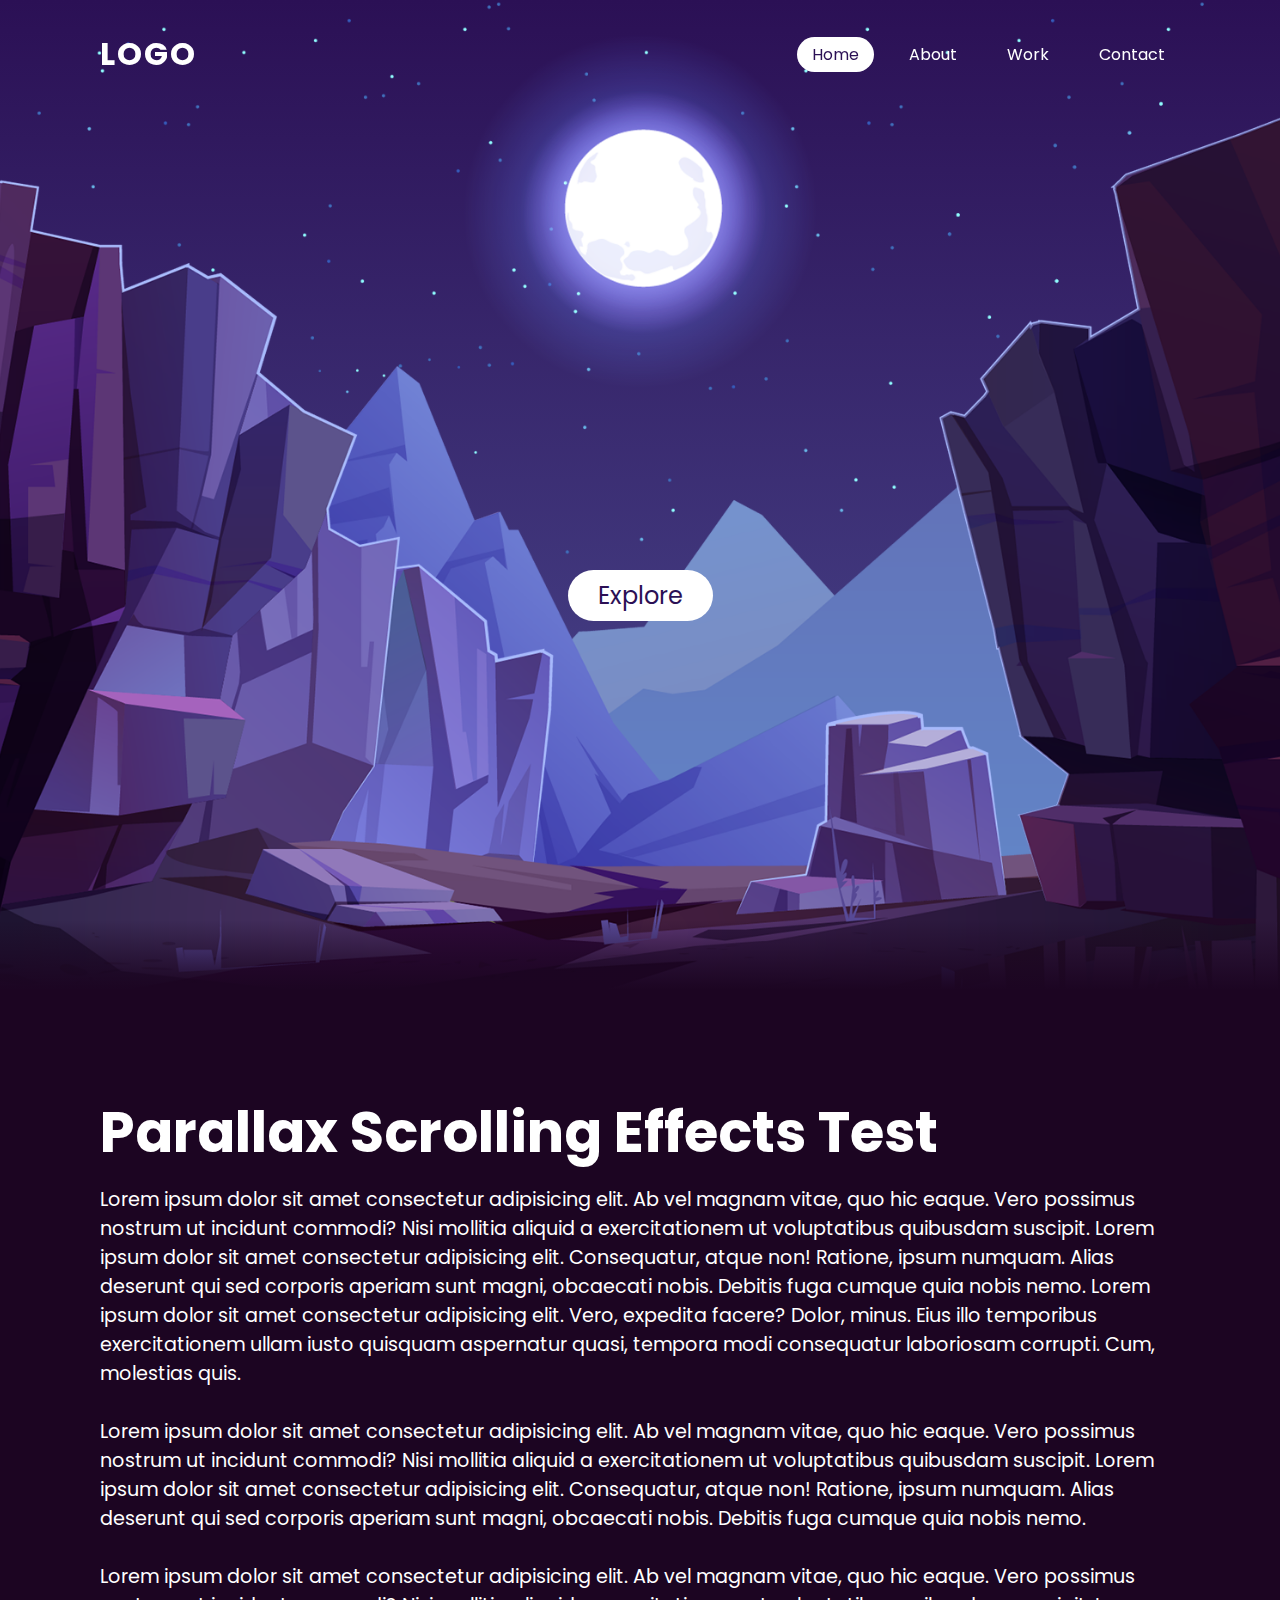
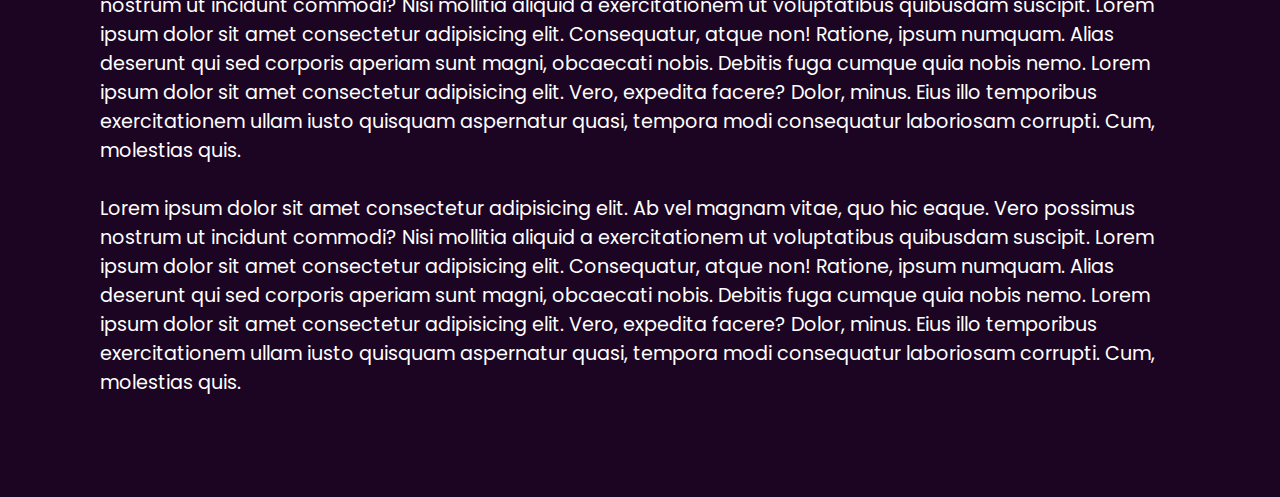
<file: index.html>
<!DOCTYPE html>
<html lang="en">
    <head>
        <meta charset="UTF-8">
        <meta http-equiv="X-UA-Compatible" content="IE=edge">
        <meta name="viewport" content="width=device-width, initial-scale=1.0">
        <link rel="stylesheet" href="./styles/main.css">
        <title>Parallax</title>
    </head>
    <body>
        <header>
            <a href="#" class="logo">Logo</a>
            <ul>
                <li><a href="#" class="active">Home</a></li>
                <li><a href="/about.html">About</a></li>
                <li><a href="/work.html">Work</a></li>
                <li><a href="/contact.html">Contact</a></li>
            </ul>
        </header>
        <section>
            <img src="/img/stars.png" id="stars" alt="stars">
            <img src="/img/moon.png" id="moon" alt="moon">
            <img src="/img/mountains_behind.png" id="mountains_behind" alt="mountains_behind">
            <h2 id="text">Егор Харош</h2>
            <a href="#anchor" id="btn">Explore</a>
            <img src="/img/mountains_front.png" id="mountains_front" alt="mountains_front">
        </section>
        <div class="sec">
            <h2 id="anchor">Parallax Scrolling Effects Test</h2>
            <p>Lorem ipsum dolor sit amet consectetur adipisicing elit. Ab vel magnam vitae, quo hic eaque. Vero possimus nostrum ut incidunt commodi? Nisi mollitia aliquid a exercitationem ut voluptatibus quibusdam suscipit. Lorem ipsum dolor sit amet consectetur adipisicing elit. Consequatur, atque non! Ratione, ipsum numquam. Alias deserunt qui sed corporis aperiam sunt magni, obcaecati nobis. Debitis fuga cumque quia nobis nemo. Lorem ipsum dolor sit amet consectetur adipisicing elit. Vero, expedita facere? Dolor, minus. Eius illo temporibus exercitationem ullam iusto quisquam aspernatur quasi, tempora modi consequatur laboriosam corrupti. Cum, molestias quis.<br><br>Lorem ipsum dolor sit amet consectetur adipisicing elit. Ab vel magnam vitae, quo hic eaque. Vero possimus nostrum ut incidunt commodi? Nisi mollitia aliquid a exercitationem ut voluptatibus quibusdam suscipit. Lorem ipsum dolor sit amet consectetur adipisicing elit. Consequatur, atque non! Ratione, ipsum numquam. Alias deserunt qui sed corporis aperiam sunt magni, obcaecati nobis. Debitis fuga cumque quia nobis nemo.<br><br>Lorem ipsum dolor sit amet consectetur adipisicing elit. Ab vel magnam vitae, quo hic eaque. Vero possimus nostrum ut incidunt commodi? Nisi mollitia aliquid a exercitationem ut voluptatibus quibusdam suscipit. Lorem ipsum dolor sit amet consectetur adipisicing elit. Consequatur, atque non! Ratione, ipsum numquam. Alias deserunt qui sed corporis aperiam sunt magni, obcaecati nobis. Debitis fuga cumque quia nobis nemo. Lorem ipsum dolor sit amet consectetur adipisicing elit. Vero, expedita facere? Dolor, minus. Eius illo temporibus exercitationem ullam iusto quisquam aspernatur quasi, tempora modi consequatur laboriosam corrupti. Cum, molestias quis.<br><br>Lorem ipsum dolor sit amet consectetur adipisicing elit. Ab vel magnam vitae, quo hic eaque. Vero possimus nostrum ut incidunt commodi? Nisi mollitia aliquid a exercitationem ut voluptatibus quibusdam suscipit. Lorem ipsum dolor sit amet consectetur adipisicing elit. Consequatur, atque non! Ratione, ipsum numquam. Alias deserunt qui sed corporis aperiam sunt magni, obcaecati nobis. Debitis fuga cumque quia nobis nemo. Lorem ipsum dolor sit amet consectetur adipisicing elit. Vero, expedita facere? Dolor, minus. Eius illo temporibus exercitationem ullam iusto quisquam aspernatur quasi, tempora modi consequatur laboriosam corrupti. Cum, molestias quis.</p>
        </div>
        <script>
            let stars = document.getElementById('stars');
            let moon = document.getElementById('moon');
            let mountains_behind = document.getElementById('mountains_behind');
            let text = document.getElementById('text');
            let btn = document.getElementById('btn');
            let mountains_front = document.getElementById('mountains_front');
            let header = document.querySelector('header');
            window.addEventListener('scroll', function(){
                let value = window.scrollY;
                stars.style.left = value * 0.25 + 'px';
                moon.style.top = value * 1.05 + 'px';
                mountains_behind.style.top = value * 0.5 + 'px';
                mountains_front.style.top = value * 0 + 'px';
                text.style.marginRight = value * 4 + 'px';
                text.style.marginTop = value * 1.5 + 'px';
                btn.style.marginTop = value * 1.5 + 'px';
                header.style.top = value * 0.5 + 'px';
            })
        </script>
    </body>
</html>
</file>
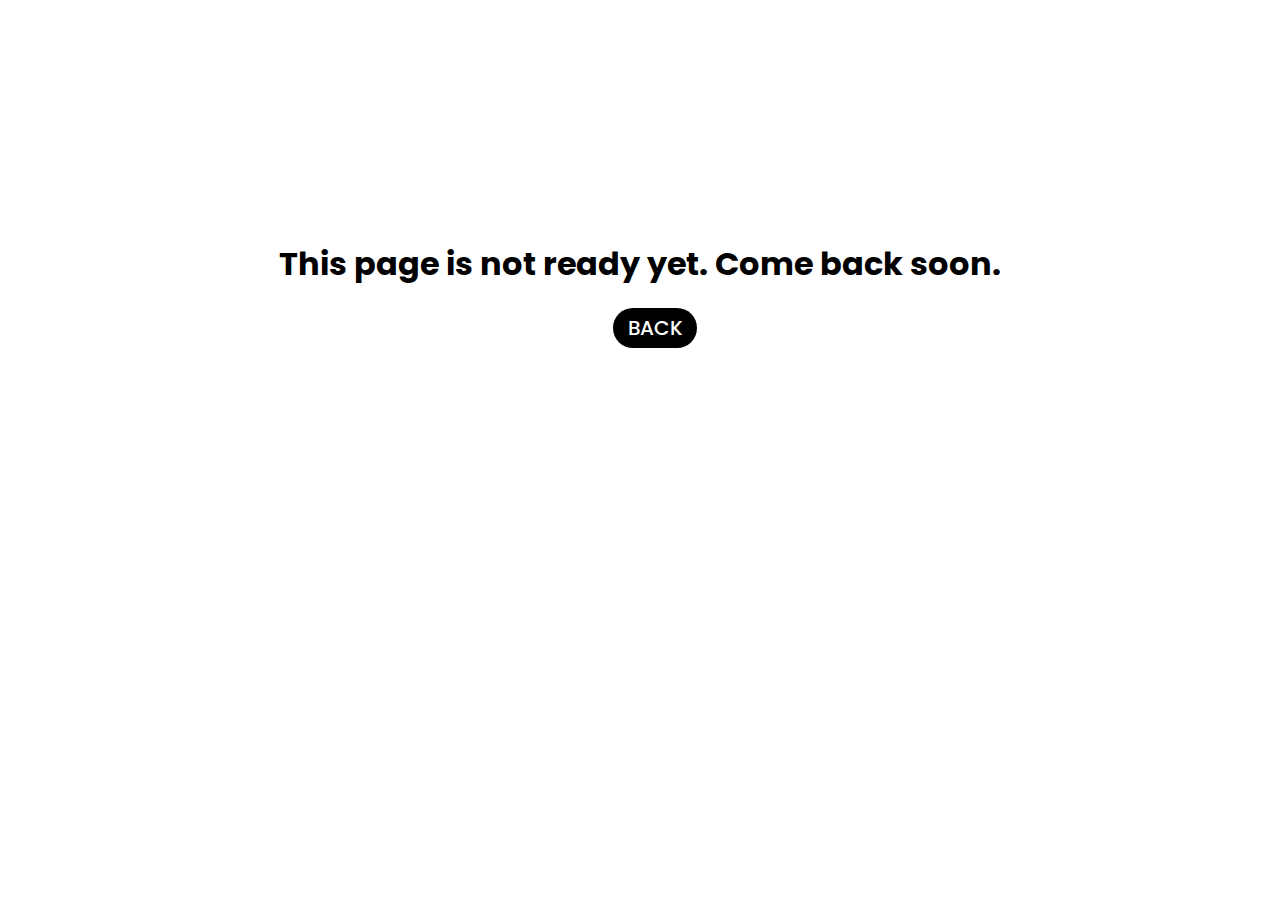
<file: about.html>
<!DOCTYPE html>
<html lang="en">
    <head>
        <meta charset="UTF-8">
        <meta http-equiv="X-UA-Compatible" content="IE=edge">
        <meta name="viewport" content="width=device-width, initial-scale=1.0">
        <link rel="stylesheet" href="/styles/adit.css">
        <title>About</title>
    </head>
    <body>
        <h1>This page is not ready yet. Come back soon.</h1>
        <a href="/index.html">Back</a>
    </body>
</html>
</file>
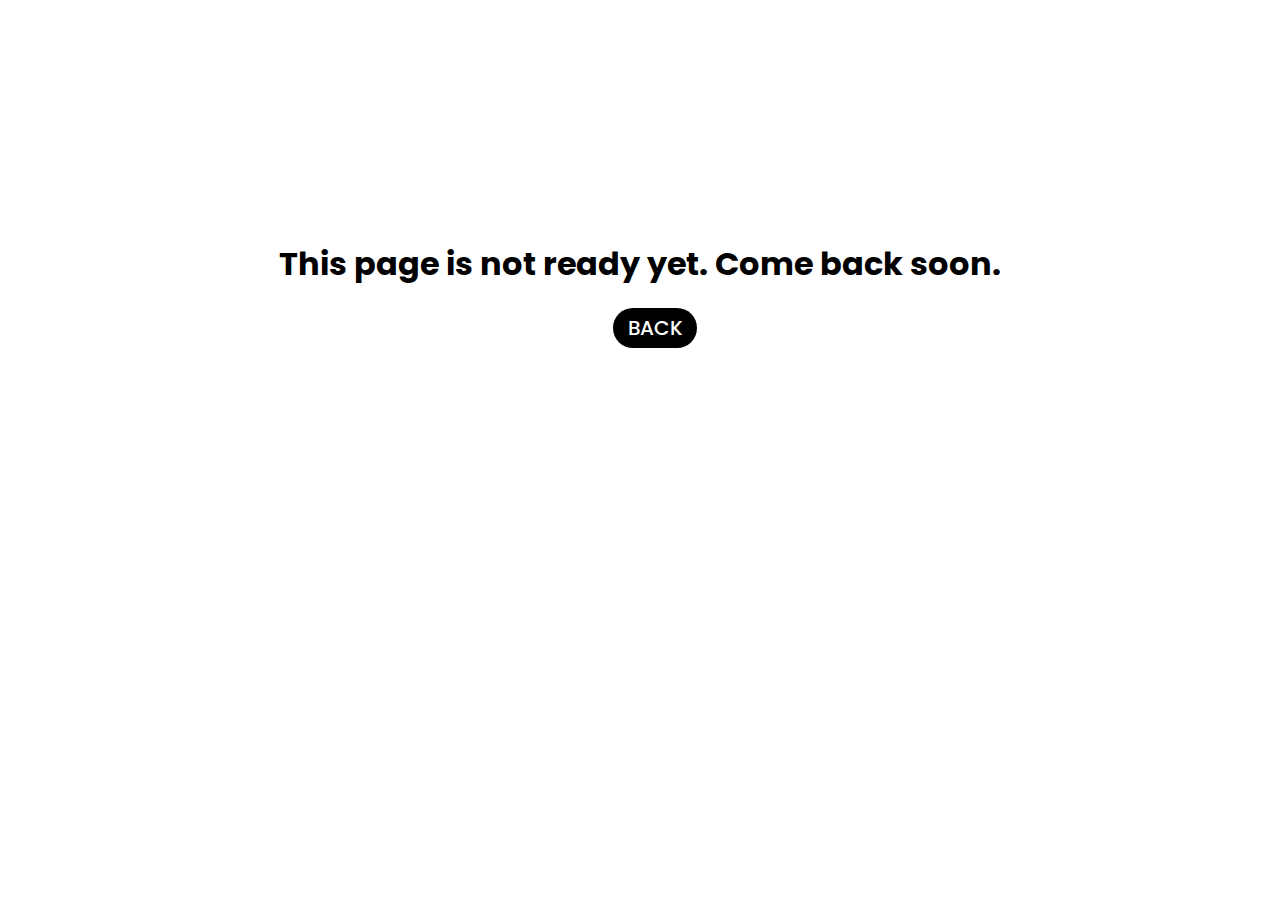
<file: contact.html>
<!DOCTYPE html>
<html lang="en">
    <head>
        <meta charset="UTF-8">
        <meta http-equiv="X-UA-Compatible" content="IE=edge">
        <meta name="viewport" content="width=device-width, initial-scale=1.0">
        <link rel="stylesheet" href="/styles/adit.css">
        <title>Contact</title>
    </head>
    <body>
        <h1>This page is not ready yet. Come back soon.</h1>
        <a href="/index.html">Back</a>
    </body>
</html>
</file>
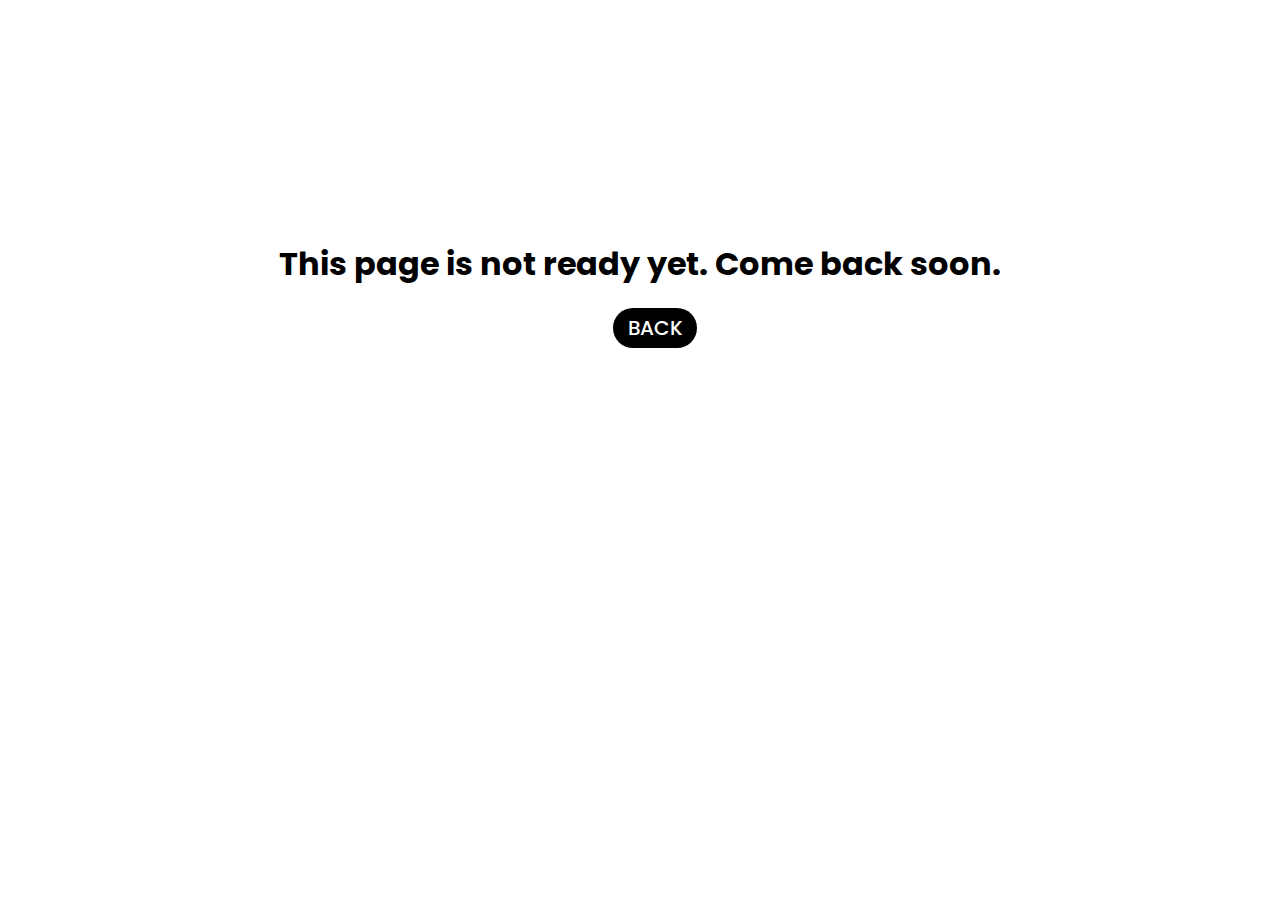
<file: work.html>
<!DOCTYPE html>
<html lang="en">
    <head>
        <meta charset="UTF-8">
        <meta http-equiv="X-UA-Compatible" content="IE=edge">
        <meta name="viewport" content="width=device-width, initial-scale=1.0">
        <link rel="stylesheet" href="/styles/adit.css">
        <title>Work</title>
    </head>
    <body>
        <h1>This page is not ready yet. Come back soon.</h1>
        <a href="/index.html">Back</a>
    </body>
</html>
</file>
<file: styles/main.css>
@import url('https://fonts.googleapis.com/css2?family=Poppins:wght@300;400;500;600;700;800;900&display=swap');

* {
    margin: 0;
    padding: 0;
    box-sizing: border-box;
    font-family: 'Poppins', sans-serif;
    scroll-behavior: smooth;
}

body {
    min-height: 100vh;
    overflow-x: hidden;
    background: linear-gradient(#2b1055, #7597de);
}

header {
    position: absolute;
    top: 0;
    left: 0;
    width: 100%;
    padding: 30px 100px;
    display: flex;
    justify-content: space-between;
    align-items: center;
    z-index: 10000;
}

header .logo {
    color: #fff;
    font-weight: 700;
    text-decoration: none;
    font-size: 2em;
    text-transform: uppercase;
    letter-spacing: 2px; 
}

header ul {
    display: flex;
    justify-content: center;
    align-items: center;

}

header ul li {
    list-style-type: none;
    margin-left: 20px;
}

header ul li a {
    text-decoration: none;
    padding: 6px 15px; 
    color: #fff;
    border-radius: 30px;
    transition: 0.1s ease-in;
}

header ul li a:hover,
header ul li a.active {
    background: #fff;
    color: #2b1055;
}

section {
    position: relative;
    width: 100%;
    height: 110vh;
    padding: 100px;
    display: flex;
    justify-content: center;
    align-items: center;
    overflow: hidden;
}

section::before {
    content: '';
    position: absolute;
    bottom: 0;
    width: 100%;
    height: 70px;
    background: linear-gradient(to top, #1c0522, transparent);
    z-index: 1000;
}

section img {
    position: absolute;
    top: 0;
    left: 0;
    width: 100%;
    height: 100%;
    object-fit: cover;
    pointer-events: none;
}

section img#moon {
    mix-blend-mode: screen;
}

section img#mountains_front {
    z-index: 10;
}

#text {
    position: absolute;
    right: -350px;
    color: #fff;
    white-space: nowrap;
    font-size: 7.5vw;
    z-index: 9;
}

#btn {
    text-decoration: none;
    display: inline-block;
    padding: 8px 30px;
    border-radius: 40px;
    background: #fff;
    color: #2b1055;
    font-size: 1.5em;
    z-index: 9; 
    transform: translateY(100px);
}

.sec {
    position: relative;
    padding: 100px;
    background: #1c0522;
}

.sec h2 {
    font-size: 3.5em;
    margin-bottom: 10px;
    color: #fff;
}

.sec p {
    font-size: 1.2em;
    color: #fff;
}
</file>
<file: styles/adit.css>
@import url('https://fonts.googleapis.com/css2?family=Poppins:wght@300;400;500;600;700;800;900&display=swap');

* {
    margin: 0;
    padding: 0;
    box-sizing: border-box;
    font-family: 'Poppins', sans-serif;
}

body {
    padding: 240px 100px;
    display: flex;
    flex-direction: column;
    align-items: center;
    justify-content: center;
}

a {
    font-size: 20px;
    font-weight: 500;
    color: white;
    text-decoration: none;
    text-transform: uppercase;
    margin-left: 30px;
    margin-top: 20px;
    padding: 5px 15px;
    border-radius: 40px;
    background: black;
    transition: 0.1s ease-out;
}

a:hover {
    outline-offset: 2px;
    outline: 3px solid black;
}
</file>
